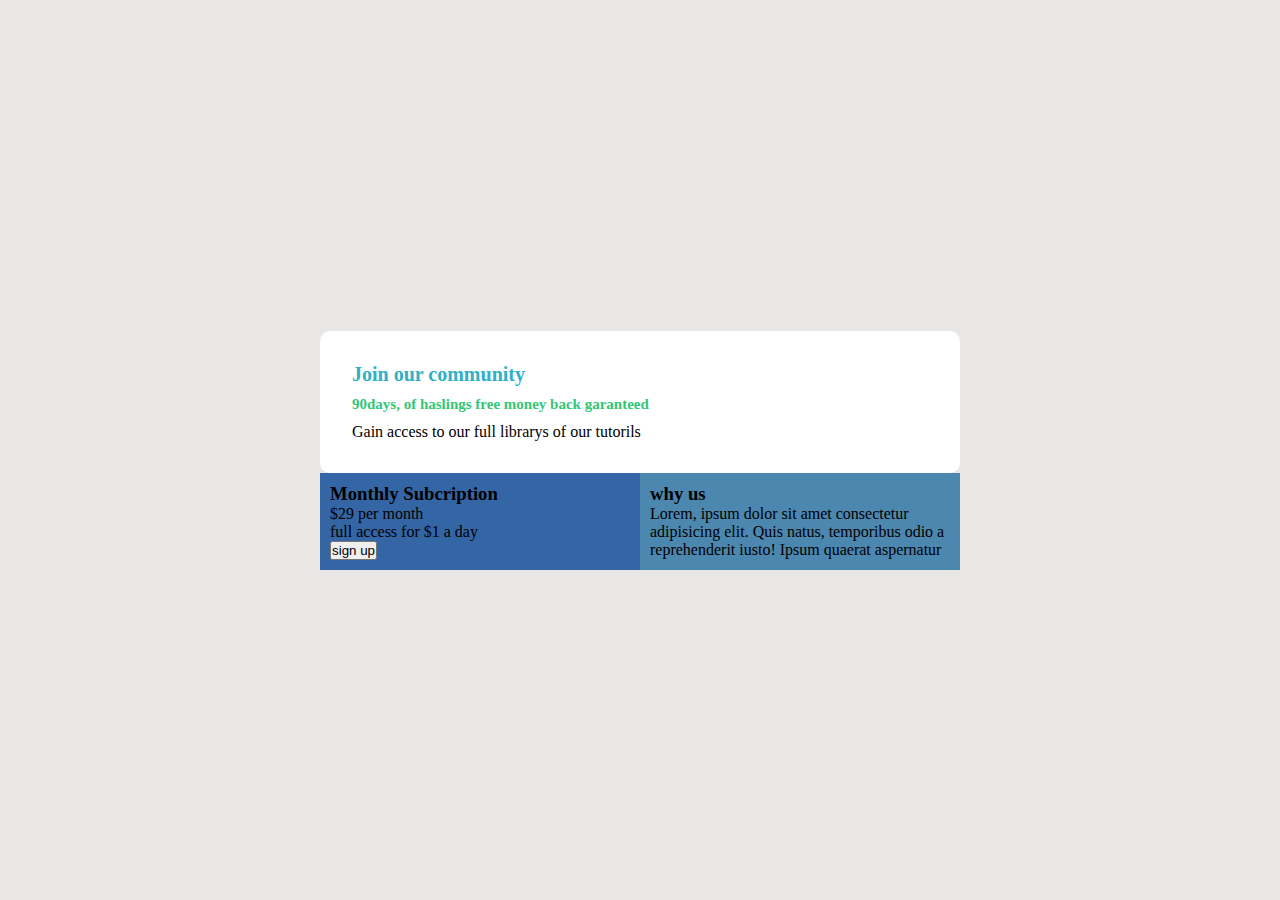
<file: html_css/index.html>
<!DOCTYPE html>
<html lang="en">
  <head>
    <meta charset="UTF-8" />
    <meta http-equiv="X-UA-Compatible" content="IE=edge" />
    <meta name="viewport" content="width=device-width, initial-scale=1.0" />
    <title>learning flex_box layout</title>
    <link rel="stylesheet" href="style.css" />
  </head>
  <body>
    <main>
      <div class="top-content">
        <h3>Join our community</h3>
        <p class="p-top">90days, of haslings free money back garanteed</p>
        <p>Gain access to our full librarys of our tutorils</p>
      </div>
      <div class="bottom-content">
          <div class="left-content">
              <h3>Monthly Subcription</h3>
              <p>$29 per month</p>
              <p>full access for $1 a day</p>
              <button>sign up</button>
          </div>
          <div class="right-content">
              <h3>why us</h3>
              <p>Lorem, ipsum dolor sit amet consectetur <br> adipisicing elit. Quis natus, temporibus odio a<br> reprehenderit iusto! Ipsum quaerat aspernatur<br> </p>
          </div>
      </div>
    </main>
  </body>
</html>
</file>
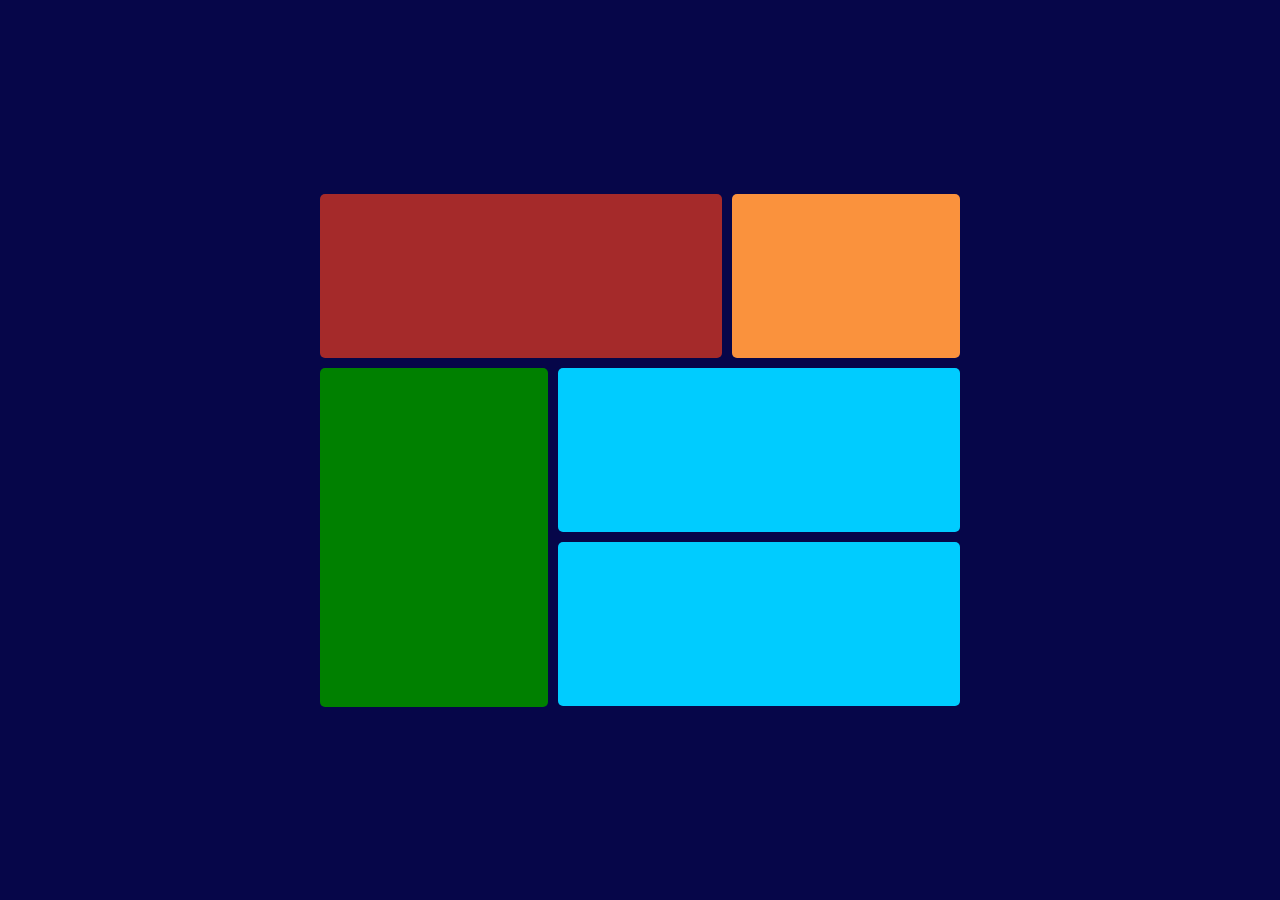
<file: html_css/grid.html>
<!DOCTYPE html>
<html lang="en">

<head>
    <meta charset="UTF-8">
    <meta http-equiv="X-UA-Compatible" content="IE=edge">
    <meta name="viewport" content="width=device-width, initial-scale=1.0">
    <title>grid html</title>

    <style>
        
        *{
            margin: 0;
            padding: 0;
        }

        body{
            display: flex;
            place-items:center;
            min-height: 100vh; 
            background-color: rgb(6, 6, 73);      
        }

       .grid{
            display: grid;
            grid-template-areas: 
            'a a b'
            'c d d'
            'c e e';
            gap: 10px;

            width: 50%;
            margin: auto;
        }
        .grid div{
            padding: 2em; 
            border-radius: 5px;
            height: 100px;  
        }

        .grid .bottom-bar-left{
            height: 275px;  
        }

        .top-bar {
            background-color: brown;
            grid-area: a;
        }

        .top-bar-right {
            background-color: rgb(250, 146, 61);
            grid-area: b;
        }

        .bottom-bar-left{
            background-color: green;
            grid-area: c;
        }
        .bottom-bar-right-top{
            background-color: rgb(0, 204, 255);
            grid-area: d;
        }
        .bottom-bar-right-bottom{
            background-color: rgb(0, 204, 255);
            grid-area: e;
        }


    </style>


</head>

<body>
    <main class="grid">
        <div class="top-bar"> </div>
        <div class="top-bar-right"></div>
        <div class="bottom-bar-left"> </div>
        <div class="bottom-bar-right-top"></div>
        <div class="bottom-bar-right-bottom"></div>
    </main>
</body>

</html>
</file>
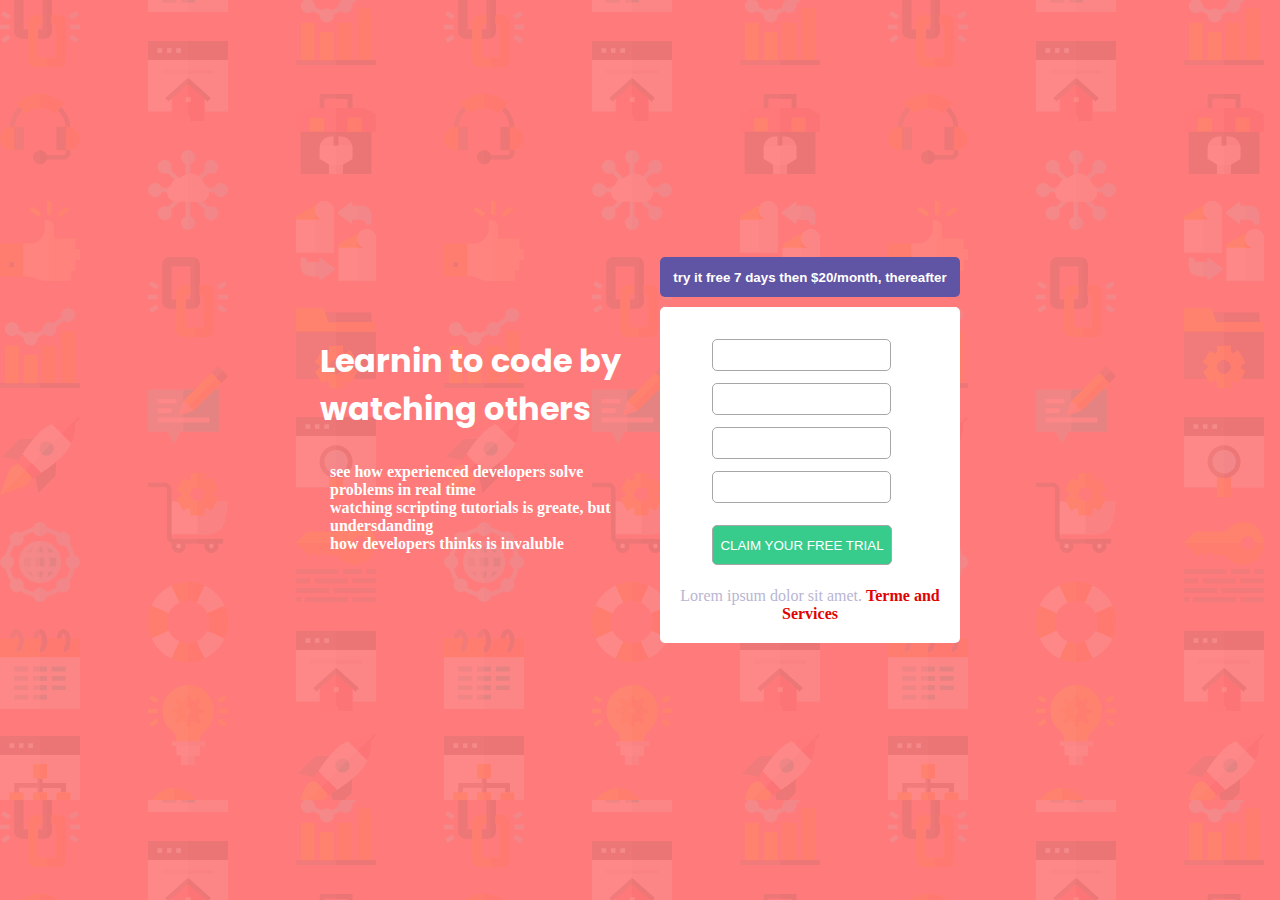
<file: html_css/responsive_page.html>
<!DOCTYPE html>
<html lang="en">

<head>
    <meta charset="UTF-8">
    <meta http-equiv="X-UA-Compatible" content="IE=edge">
    <meta name="viewport" content="width=device-width, initial-scale=1.0">
    <title>Responsive Registration page</title>
    <link rel="stylesheet" href="res_style.css">
</head>

<body>
    <main>
        <div class="paragraph">
            <h1>Learnin to code by watching others</h1>
            <p>see how experienced developers solve problems in real time <br>
                watching scripting tutorials is greate, but undersdanding <br>
                how developers thinks is invaluble</p>
        </div>
        <div class="formulaire">
        <div>
            <button class="button"> <strong> try it free 7 days</strong> then $20/month, thereafter</button>
        </div>
        <div class="form-top">
            <table class="table">
                <form action="">
                    <tr >
                        <td><input class="f" type="text" /></td>
                    </tr>
                    <tr> 
                        <td><input class="f" type="text"/></td>
                    </tr>
                    <tr>
                        <td><input  class="f" type="email" /></td>
                    </tr>
                    <tr>
                        <td><input class="f" type="password" /></td>
                    </tr>
                    <tr>
                        <td><input  class="bt" type="submit" value="CLAIM YOUR FREE TRIAL"/></td>
                    </tr>
                </form>
            </table>
            <p class="bottom">Lorem ipsum dolor sit amet. <span>Terme and Services</span></p>
        </div>
    </div>
    </main>
</body>

</html>
</file>
<file: html_css/style.css>
*{
    margin: 0;
    padding: 0;
    box-sizing: border-box;
}

body{
    background-color: rgb(233, 230, 230);
}

main{
    width: 50%;
    margin: auto;
    display: flex;
    align-items: center;
    justify-content: center;
    height: 100vh;
    flex-direction: column;
    border-radius: 20px;
}
.top-content{
    background-color: white;
    padding: 2em;
    width: 100%;
    border-radius: 10px;
}
.top-content h3{
   color: rgb(49, 176, 199);
    padding-bottom: 10px;
    font-size: 20px;
    font-size: bold;
}

.top-content .p-top{
    font-weight: bold;
    color: rgb(49, 199, 119);
    padding-bottom: 10px;
    font-size: 15px;
 }

 .bottom-content{
    display: flex;
    width: 100%;
    border-radius: 10px;
}

 .bottom-content .left-content{
     background-color: rgb(52, 101, 165);
     padding: 10px;
     width: 100%;
 }

 .bottom-content .right-content{
    background-color: rgb(75, 135, 175);
    padding: 10px;
    width: 100%;
}
</file>
<file: html_css/res_style.css>
@import url('https://fonts.googleapis.com/css2?family=Nunito:wght@300&family=Poppins&display=swap');
*{
    margin:0;
    padding: 0;
}

body{
    background-image: url('images/bg-intro-desktop.png');
    background-color: hsl(0, 100%, 74%);
}
main{
    width: 50%;
    margin: auto;
    display: flex;
   /* padding: 50px; */
    justify-content: center;
    align-items: center;
    height: 100vh;
}

@media  screen and (max-width:768) {
    main{
        flex-direction: column;
        float: right;
        width:100%;

    }
}

h1{
    color: white;
    padding-bottom: 20px;
    font-weight: bold;
    font-family: 'Poppins';
}



.paragraph p{
    color: white;
    margin: 10px;
    font-size: 16px;
    font-weight: bold;
}

.button{
    background-color: hsl(248, 32%, 49%);
    border: none;
    border-radius: 5px;
    color:white;
    width: 300px;
    height: 40px;
    margin-bottom: 10px;
    font-weight: bold;
}

.form-top {
    background-color:white;
    display: flex;
    flex-direction: column;
    margin: auto;
    padding-top: 20px;
    width: 100%;
    border-radius: 5px;
}

.f{
    margin-left:50px;
    margin-top: 10px;
    height: 30px;
    border: 1px solid rgb(168, 166, 166);
    border-radius: 5px;
}

.bt{
    background-color: hsl(154, 59%, 51%);
    margin-top: 20px;
    margin-left:50px;
    height: 40px;
    width: 180px;
    border-radius: 5px;
    border: 1px solid rgb(168, 166, 166);
    color: white;

}

.bottom{
    margin: 20px;
    text-align: center;
    color: hsl(246, 25%, 77%);
}

.bottom span{
    color: rgb(224, 2, 2);
    font-weight: bold;
}
</file>
